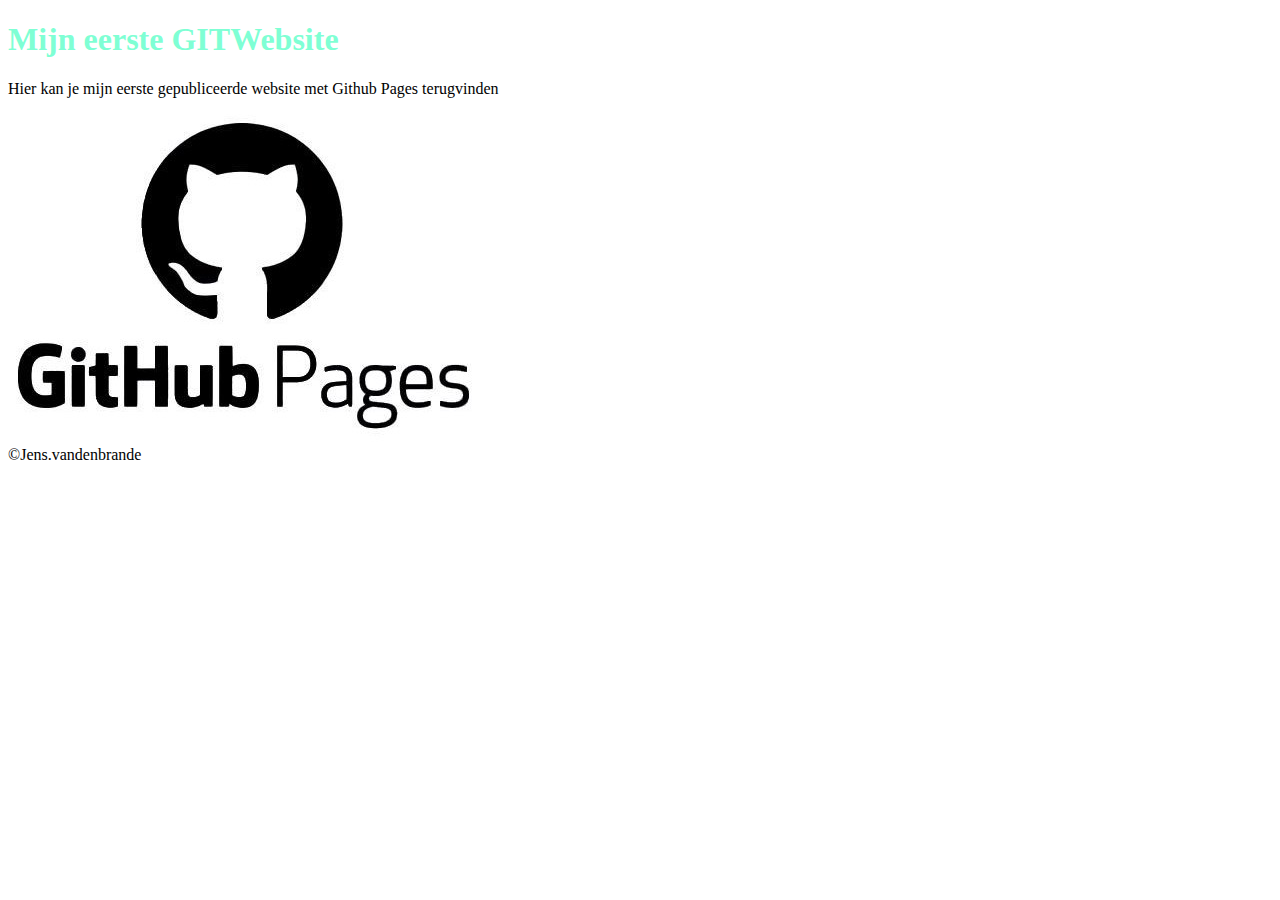
<file: EersteGitWebsite/index.html>
<!DOCTYPE html>
<html lang="en">
<head>
    <meta charset="UTF-8">
    <meta http-equiv="X-UA-Compatible" content="IE=edge">
    <meta name="viewport" content="width=device-width, initial-scale=1.0">
    <title>GitWebsite</title>
    <link rel="stylesheet" href="opmaak.css">
</head>
<body>
    <header>
        <h1>Mijn eerste GITWebsite</h1>
    </header>
    <article>
        <section>
            <p>Hier kan je mijn eerste gepubliceerde website met Github Pages terugvinden</p>
            <img src="Afbeeldingen/GitHubPages.jpeg" alt="Github foto">
        </section>
    </article>
   <footer>©Jens.vandenbrande</footer>
</body>
</html>
</file>
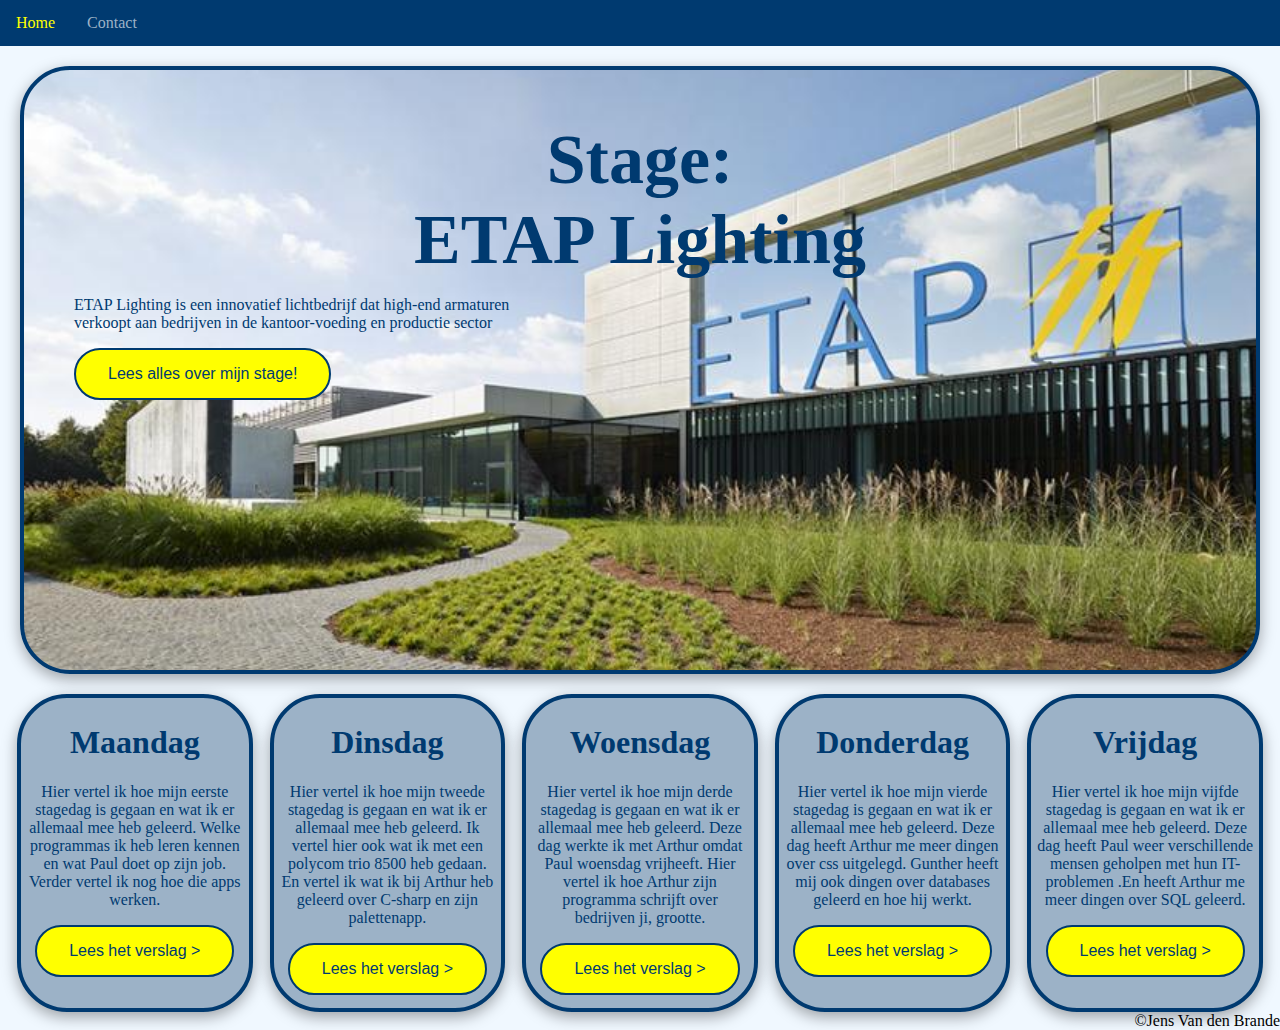
<file: JensVdB_Dagverslagen/index.html>
<!DOCTYPE html>
<html lang="nl">
  <head>
    <meta charset="UTF-8" />
    <meta http-equiv="X-UA-Compatible" content="IE=edge" />
    <meta name="viewport" content="width=device-width, initial-scale=1.0" />
    <title>Dagverslagen Jens</title>
    <link rel="stylesheet" href="opmaakdag.css" />
  </head>

  <body>
    <ul>
      <li><a class="active" href="index.html">Home</a></li>
      <li><a href="contact.html">Contact</a></li>
    </ul>

    <div id="hero">
      <h1 id="heroText">Stage:<br />ETAP Lighting</h1>
      <p id="heroParagraph">
        ETAP Lighting is een innovatief lichtbedrijf dat high-end armaturen<br />
        verkoopt aan bedrijven in de kantoor-voeding en productie sector
      </p>
      <button class="CardButton" onclick="location.href = 'maandag.html';">
        Lees alles over mijn stage!
      </button>
    </div>

    <div style="display: flex; justify-content: space-evenly;margin-top: 20px;">
      <div class="CardContainer">
        <h1 class="CardText">Maandag</h1>
        <p class="CardText">
          Hier vertel ik hoe mijn eerste stagedag is gegaan en wat ik er allemaal mee heb geleerd. 
          Welke programmas ik heb leren kennen en wat Paul doet op zijn job. Verder vertel ik nog hoe die apps werken.
        
        </p>
        <button class="CardButton" onclick="location.href = 'maandag.html';">
          Lees het verslag >
        </button>
      </div>

      <div class="CardContainer">
        <h1 class="CardText">Dinsdag</h1>
        <p class="CardText">
          Hier vertel ik hoe mijn tweede stagedag is gegaan en wat ik er allemaal mee heb geleerd.
          Ik vertel hier ook wat ik met een polycom trio 8500 heb gedaan. En vertel ik wat ik bij Arthur heb geleerd over C-sharp en zijn palettenapp.
        </p>
        <button class="CardButton" onclick="location.href = 'dinsdag.html';">
          Lees het verslag >
        </button>
      </div>

      <div class="CardContainer">
        <h1 class="CardText">Woensdag</h1>
        <p class="CardText">
            Hier vertel ik hoe mijn derde stagedag is gegaan en wat ik er allemaal mee heb geleerd. Deze dag werkte ik met Arthur omdat Paul woensdag vrijheeft. 
            Hier vertel ik hoe Arthur zijn programma schrijft over bedrijven ji, grootte.
        </p>
        <button class="CardButton" onclick="location.href = 'woensdag.html';">
          Lees het verslag >
        </button>
      </div>

      <div class="CardContainer">
        <h1 class="CardText">Donderdag</h1>
        <p class="CardText">
            Hier vertel ik hoe mijn vierde stagedag is gegaan en wat ik er allemaal mee heb geleerd. Deze dag heeft Arthur me meer dingen over css uitgelegd. Gunther heeft mij ook dingen over databases geleerd en hoe hij werkt.
        </p>
        <button class="CardButton" onclick="location.href = 'donderdag.html';">
          Lees het verslag >
        </button>
      </div>

      <div class="CardContainer">
        <h1 class="CardText">Vrijdag</h1>
        <p class="CardText">
            Hier vertel ik hoe mijn vijfde stagedag is gegaan en wat ik er allemaal mee heb geleerd. Deze dag heeft Paul weer verschillende mensen geholpen met hun IT-problemen
            .En heeft Arthur me meer dingen over SQL geleerd.
        </p>
        <button class="CardButton" onclick="location.href = 'vrijdag.html';">
          Lees het verslag >
        </button>
      </div>
    </div>
    <footer>©Jens Van den Brande</footer>
  </body>

  
</html>
</file>
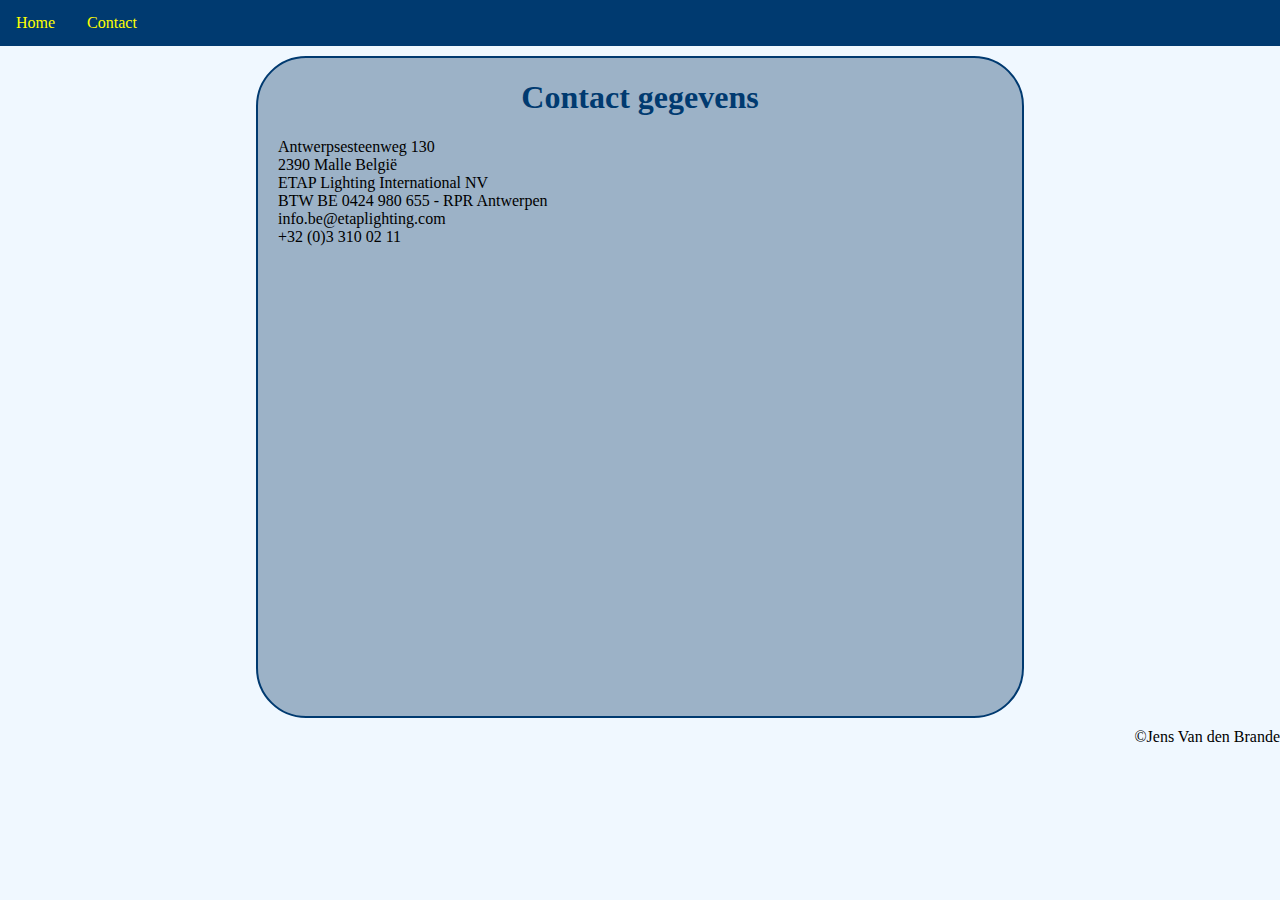
<file: JensVdB_Dagverslagen/contact.html>
<!DOCTYPE html>
<html lang="en">
<head>
    <meta charset="UTF-8">
    <meta http-equiv="X-UA-Compatible" content="IE=edge">
    <meta name="viewport" content="width=device-width, initial-scale=1.0">
    <title>Contact</title>
    <link rel="stylesheet" href="opmaakdag.css">
</head>
<body>
    <ul>
        <li><a href="index.html">Home</a></li>
        <li><a class = "active" href="contact.html">Contact</a></li>
      </ul>
    <article>
        <h1>Contact gegevens</h1>
        <p>Antwerpsesteenweg 130</br>
            2390 Malle
            België</br>
            ETAP Lighting International NV</br>
            BTW BE 0424 980 655 - RPR Antwerpen</br>
            info.be@etaplighting.com</br>
            +32 (0)3 310 02 11</p>

        <iframe src="https://www.google.com/maps/embed?pb=!1m18!1m12!1m3!1d1713.7793855799325!2d4.7107963193272955!3d51.29882611094699!2m3!1f0!2f0!3f0!3m2!1i1024!2i768!4f13.1!3m3!1m2!1s0x47c6aa5e6ccbfd3b%3A0x95012e62f7b5d3fa!2sETAP%20Lighting%20International!5e0!3m2!1snl!2sbe!4v1674076544547!5m2!1snl!2sbe" width="600" height="450" style="border:0;" allowfullscreen="" loading="lazy" referrerpolicy="no-referrer-when-downgrade"></iframe>
    </article>
    <footer>©Jens Van den Brande</footer>
</body>
</html>
</file>
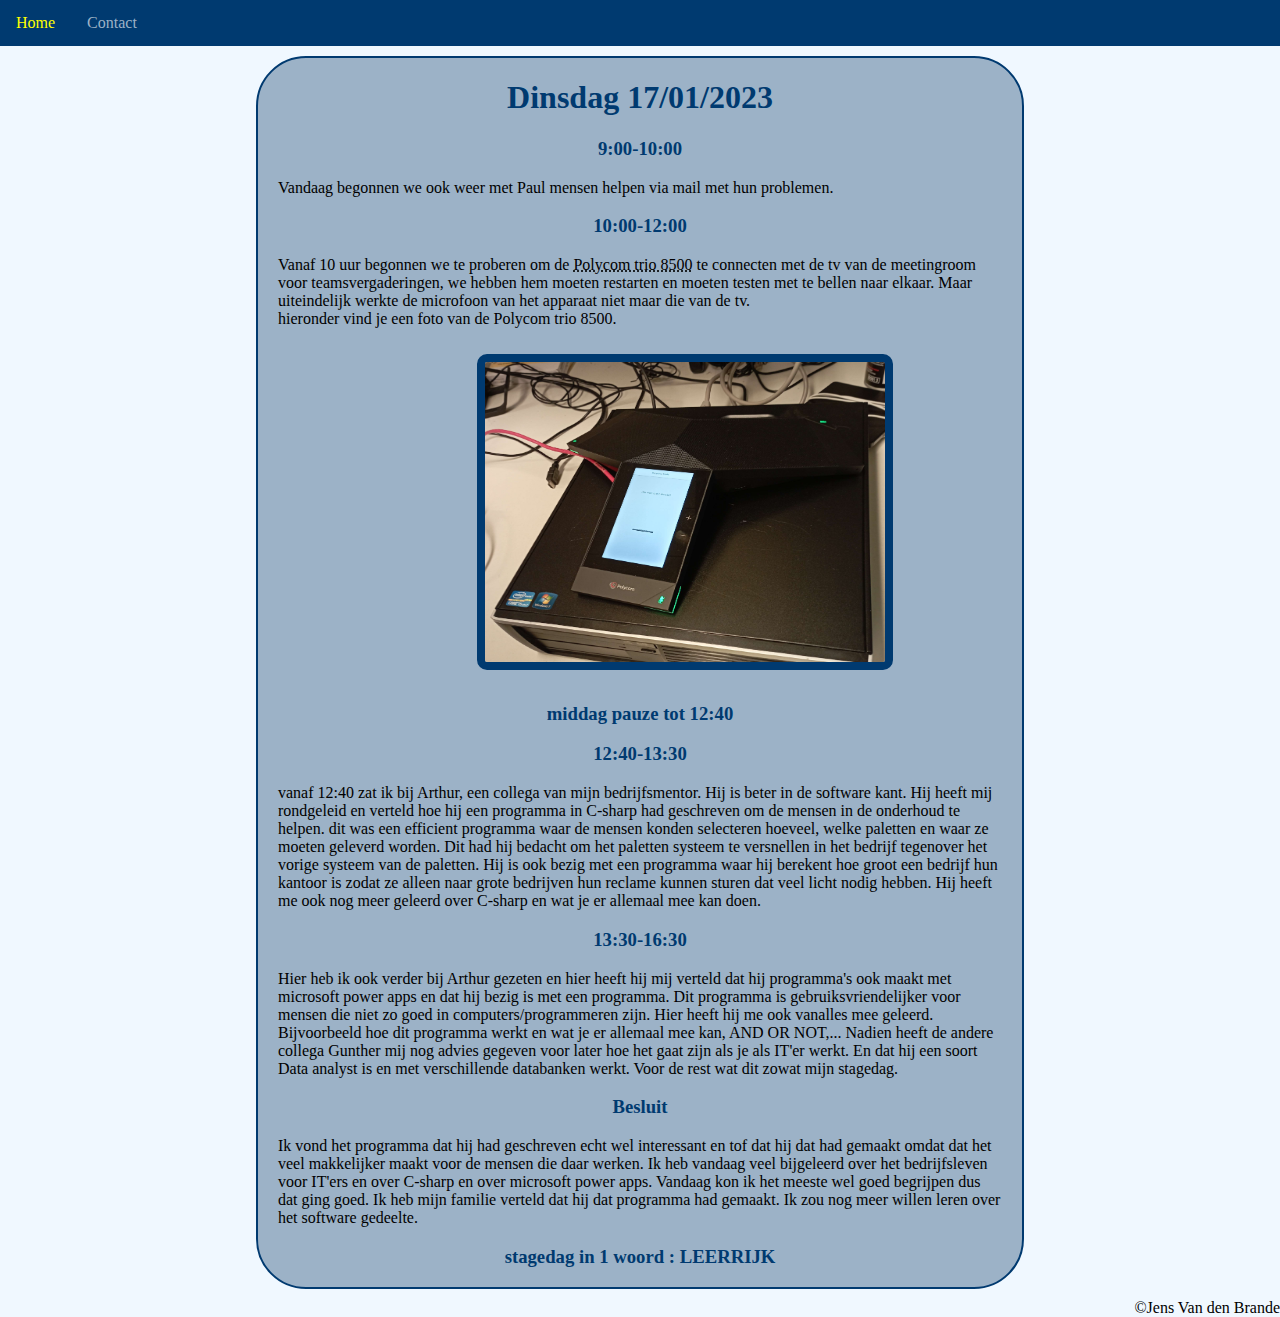
<file: JensVdB_Dagverslagen/dinsdag.html>
<!DOCTYPE html>
<html lang="en">
<head>
    <meta charset="UTF-8">
    <meta http-equiv="X-UA-Compatible" content="IE=edge">
    <meta name="viewport" content="width=device-width, initial-scale=1.0">
    <title>Dinsdag</title>
    <link rel="stylesheet" href="opmaakdag.css">
</head>
<body>
    
    <ul>
        <li><a href="index.html">Home</a></li>
        <li><a href="contact.html">Contact</a></li>
      </ul>
     
    <article>
    <h1>Dinsdag 17/01/2023</h1>

    <h3>9:00-10:00</h3>
    <p>Vandaag begonnen we ook weer met Paul mensen helpen via mail met hun problemen.</p>
    <h3>10:00-12:00</h3>
    <p>Vanaf 10 uur begonnen we te proberen om de <abbr title = "Een geluids/spreek apparaat dat je kan gebruiken voor meetings in een bedrijf(teams)">Polycom trio 8500</abbr> te connecten met de tv van de meetingroom voor teamsvergaderingen, we hebben hem moeten restarten en moeten testen met te bellen naar elkaar. Maar uiteindelijk werkte de microfoon van het apparaat niet maar die van de tv.
    </br> hieronder vind je een foto van de Polycom trio 8500.
    </p>

    <p>
    <img class="Foto" src="Stagedag2.png" alt="Foto van de Polycom trio 8500" height="300" width="400">
    </p>
    <h3>middag pauze tot 12:40</h3>

    <h3>12:40-13:30</h3>
    <p>
    vanaf 12:40 zat ik bij Arthur, een collega van mijn bedrijfsmentor. Hij is beter in de software kant. Hij heeft mij rondgeleid en verteld hoe hij een programma in C-sharp had geschreven om de mensen in de onderhoud te helpen.
    dit was een efficient programma waar de mensen konden selecteren hoeveel, welke paletten en waar ze moeten geleverd worden. Dit had hij bedacht om het paletten systeem te versnellen in het bedrijf tegenover het vorige systeem van de paletten.
    Hij is ook bezig met een programma waar hij berekent hoe groot een bedrijf hun kantoor is zodat ze alleen naar grote bedrijven hun reclame kunnen sturen dat veel licht nodig hebben.
    Hij heeft me ook nog meer geleerd over C-sharp en wat je er allemaal mee kan doen.
    </p>
    <h3>13:30-16:30</h3>
    <p>Hier heb ik ook verder bij Arthur gezeten en hier heeft hij mij verteld dat hij programma's ook maakt met microsoft power apps en dat hij bezig is met een programma. Dit programma is gebruiksvriendelijker voor mensen die niet zo goed in computers/programmeren zijn.
        Hier heeft hij me ook vanalles mee geleerd. Bijvoorbeeld hoe dit programma werkt en wat je er allemaal mee kan, AND OR NOT,... Nadien heeft de andere collega Gunther mij nog advies gegeven voor later hoe het gaat zijn als je als IT'er werkt.
        En dat hij een soort Data analyst is en met verschillende databanken werkt. Voor de rest wat dit zowat mijn stagedag.
    </p>

    <h3>Besluit</h3>

    <p>Ik vond het programma dat hij had geschreven echt wel interessant en tof dat hij dat had gemaakt omdat dat het veel makkelijker maakt voor de mensen die daar werken. Ik heb vandaag veel bijgeleerd over het bedrijfsleven voor IT'ers en over C-sharp en over microsoft power apps. Vandaag kon ik het meeste wel goed begrijpen dus dat ging goed. Ik heb mijn familie verteld dat hij dat programma had gemaakt.
    Ik zou nog meer willen leren over het software gedeelte.
    </p>

    <h3>stagedag in 1 woord : LEERRIJK</h3>
</article>
<footer>©Jens Van den Brande</footer>
</body>
</html>
</file>
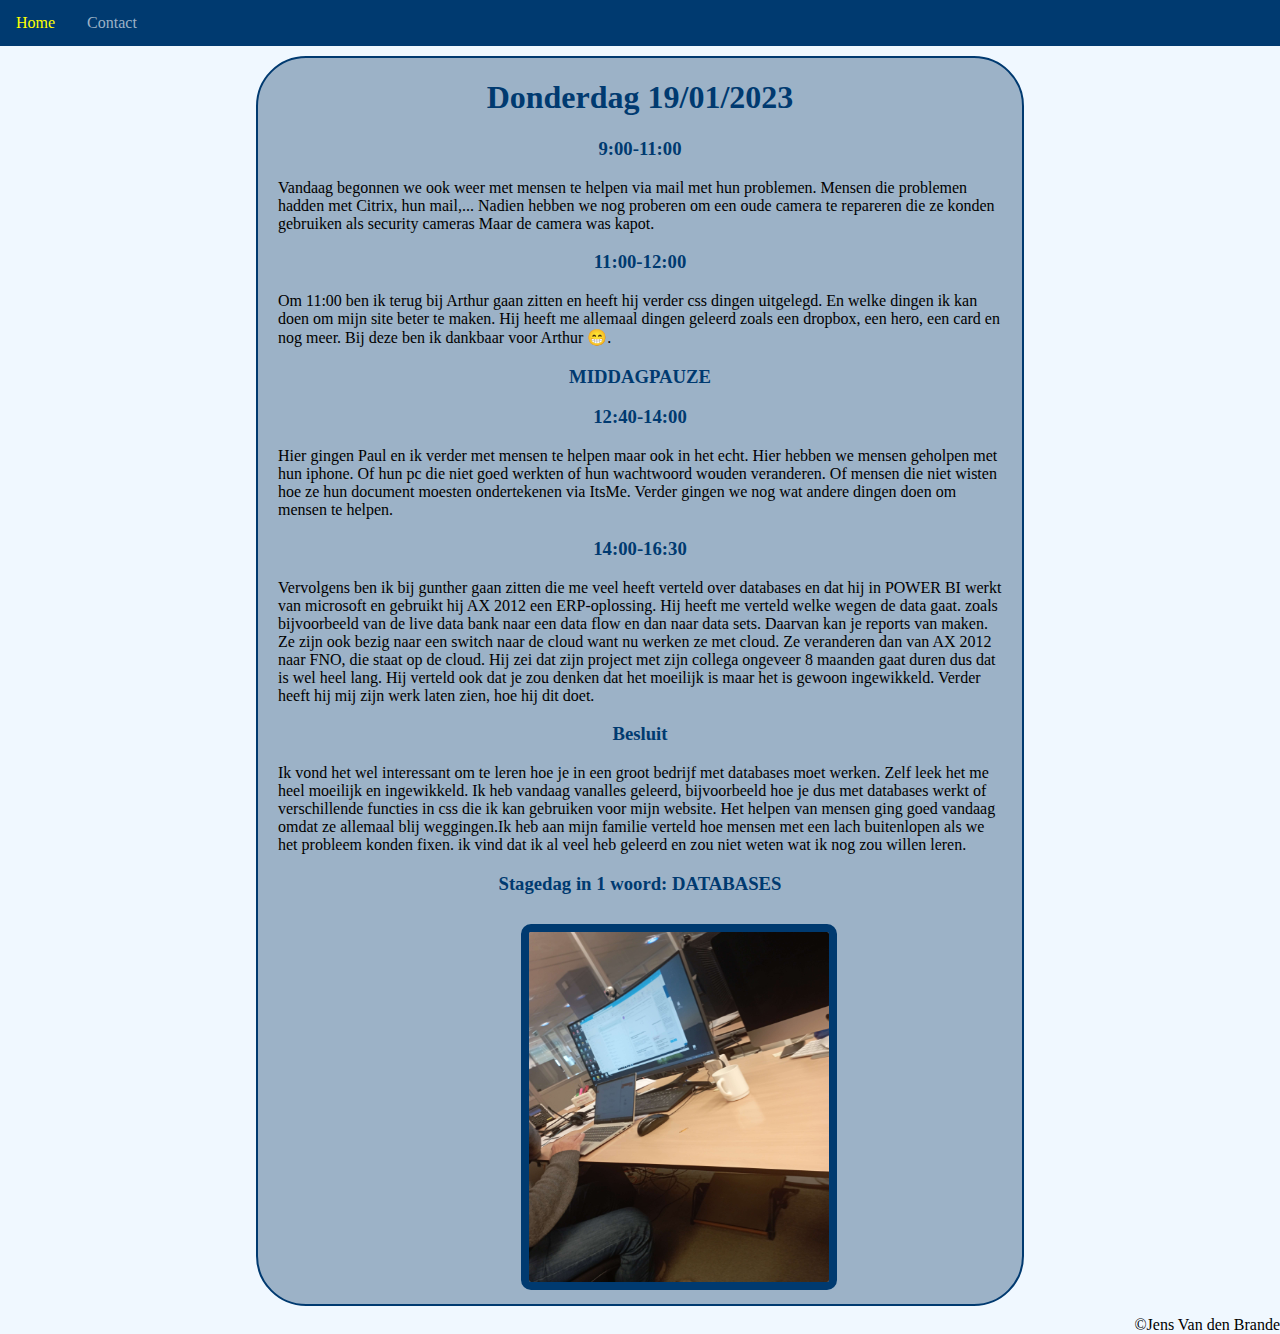
<file: JensVdB_Dagverslagen/donderdag.html>
<!DOCTYPE html>
<html lang="en">
<head>
    <meta charset="UTF-8">
    <meta http-equiv="X-UA-Compatible" content="IE=edge">
    <meta name="viewport" content="width=device-width, initial-scale=1.0">
    <title>Donderdag</title>
    <link rel="stylesheet" href="opmaakdag.css">
</head>
<body>
    <ul>
        <li><a href="index.html">Home</a></li>
        <li><a href="contact.html">Contact</a></li>
      </ul>

    <article>
        <h1>Donderdag 19/01/2023</h1>

        <h3>9:00-11:00</h3>
        <p>Vandaag begonnen we ook weer met mensen te helpen via mail met hun problemen. Mensen die problemen hadden met Citrix, hun mail,... Nadien hebben we nog proberen om een oude camera te repareren die ze konden gebruiken als security cameras
        Maar de camera was kapot. </p>
        <h3>11:00-12:00</h3>
        <p>Om 11:00 ben ik terug bij Arthur gaan zitten en heeft hij verder css dingen uitgelegd. En welke dingen ik kan doen om mijn site beter te maken. Hij heeft me allemaal dingen geleerd zoals een dropbox, een hero, een card en nog meer.
        Bij deze ben ik dankbaar voor Arthur 😁.
        </p>
        <h3>MIDDAGPAUZE</h3>
        <h3>12:40-14:00</h3>
        <p>Hier gingen Paul en ik verder met mensen te helpen maar ook in het echt. Hier hebben we mensen geholpen met hun iphone. Of hun pc die niet goed werkten of hun wachtwoord wouden veranderen. Of mensen die niet wisten hoe ze hun document moesten ondertekenen via ItsMe.
        Verder gingen we nog wat andere dingen doen om mensen te helpen.
        </p>
        <h3>14:00-16:30</h3>
        <p>Vervolgens ben ik bij gunther gaan zitten die me veel heeft verteld over databases en dat hij in POWER BI werkt van microsoft en gebruikt hij AX 2012 een ERP-oplossing. Hij heeft me verteld welke wegen de data gaat. zoals bijvoorbeeld van de live data bank naar een data flow en dan naar data sets. Daarvan kan je reports van maken.
        Ze zijn ook bezig naar een switch naar de cloud want nu werken ze met cloud. Ze veranderen dan van AX 2012 naar FNO, die staat op de cloud. Hij zei dat zijn project met zijn collega ongeveer 8 maanden gaat duren dus dat is wel heel lang. Hij verteld ook dat je zou denken dat het moeilijk is maar het is gewoon ingewikkeld.
        Verder heeft hij mij zijn werk laten zien, hoe hij dit doet.
        </p>

        <h3>Besluit</h3>
        <p>Ik vond het wel interessant om te leren hoe je in een groot bedrijf met databases moet werken. Zelf leek het me heel moeilijk en ingewikkeld. Ik heb vandaag vanalles geleerd, bijvoorbeeld hoe je dus met databases werkt of verschillende functies in css die ik kan gebruiken voor mijn website. Het helpen van mensen ging goed vandaag omdat ze allemaal blij weggingen.Ik heb aan mijn familie verteld hoe mensen met een lach buitenlopen als we het probleem konden fixen.
        ik vind dat ik al veel heb geleerd en zou niet weten wat ik nog zou willen leren. </p>
        <h3>Stagedag in 1 woord: DATABASES</h3>
        <img id="Foto" src="Stagedag4.jpg" alt="Foto waar we iemand helpen" height="350" width="300">
    </article>
    
    <footer>©Jens Van den Brande</footer>
</body>
</html>
</file>
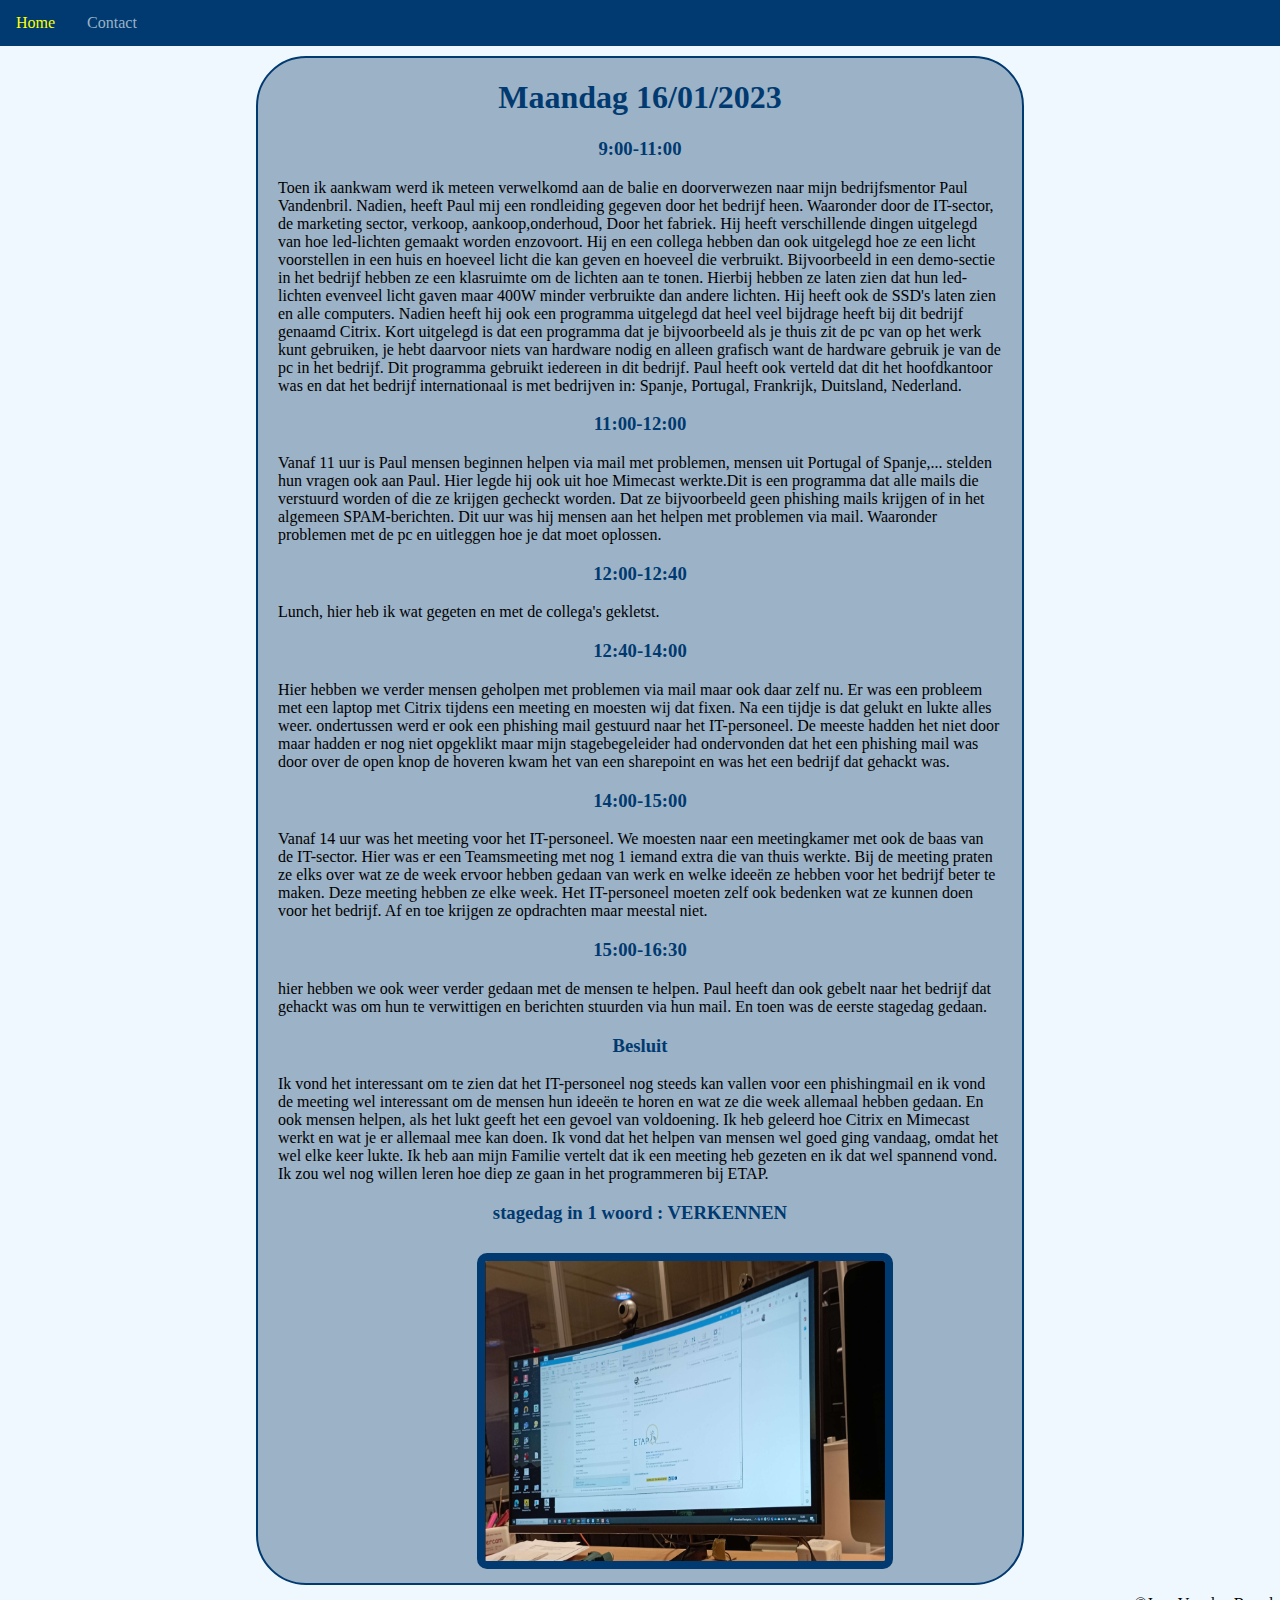
<file: JensVdB_Dagverslagen/maandag.html>
<!DOCTYPE html>
<html lang="en">
<head>
    <meta charset="UTF-8">
    <meta http-equiv="X-UA-Compatible" content="IE=edge">
    <meta name="viewport" content="width=device-width, initial-scale=1.0">
    <title>Maandag</title>
    <link rel="stylesheet" href="opmaakdag.css">
</head>
<body>
    
    <ul>
        <li><a href="index.html">Home</a></li>
        <li><a href="contact.html">Contact</a></li>
      </ul>       
             
    <article>
    
        <h1>Maandag 16/01/2023</h1>

    <h3>9:00-11:00</h3>

    <p>Toen ik aankwam werd ik meteen verwelkomd aan de balie en doorverwezen naar mijn bedrijfsmentor Paul Vandenbril. Nadien, heeft Paul mij een rondleiding gegeven door het bedrijf heen. Waaronder door de IT-sector, de marketing sector, verkoop, aankoop,onderhoud, Door het fabriek.
    Hij heeft verschillende dingen uitgelegd van hoe led-lichten gemaakt worden enzovoort. Hij en een collega hebben dan ook uitgelegd hoe ze een licht voorstellen in een huis en hoeveel licht die kan geven en hoeveel die verbruikt.
    Bijvoorbeeld in een demo-sectie in het bedrijf hebben ze een klasruimte om de lichten aan te tonen. Hierbij hebben ze laten zien dat hun led-lichten evenveel licht gaven maar 400W minder verbruikte dan andere lichten.
    Hij heeft ook de SSD's laten zien en alle computers. Nadien heeft hij ook een programma uitgelegd dat heel veel bijdrage heeft bij dit bedrijf genaamd Citrix. Kort uitgelegd is dat een programma dat je bijvoorbeeld als je thuis zit de pc van op het werk kunt gebruiken, je hebt daarvoor niets van hardware nodig en alleen grafisch want de hardware gebruik je van de pc in het bedrijf.
    Dit programma gebruikt iedereen in dit bedrijf. Paul heeft ook verteld dat dit het hoofdkantoor was en dat het bedrijf internationaal is met bedrijven in: Spanje, Portugal, Frankrijk, Duitsland, Nederland.
    </p>

    <h3>11:00-12:00</h3>
    <p>Vanaf 11 uur is Paul mensen beginnen helpen via mail met problemen, mensen uit Portugal of Spanje,... stelden hun vragen ook aan Paul. Hier legde hij ook uit hoe Mimecast werkte.Dit is een programma dat alle mails die verstuurd worden of die ze krijgen gecheckt worden. Dat ze bijvoorbeeld geen phishing mails krijgen of in het algemeen SPAM-berichten.
    Dit uur was hij mensen aan het helpen met problemen via mail. Waaronder problemen met de pc en uitleggen hoe je dat moet oplossen.
    </p>
  
    <h3>12:00-12:40</h3>

    <p>Lunch, hier heb ik wat gegeten en met de collega's gekletst.</p>

    <h3>12:40-14:00</h3>

    <p>Hier hebben we verder mensen geholpen met problemen via mail maar ook daar zelf nu. Er was een probleem met een laptop met Citrix tijdens een meeting en moesten wij dat fixen. Na een tijdje is dat gelukt en lukte alles weer.
    ondertussen werd er ook een phishing mail gestuurd naar het IT-personeel. De meeste hadden het niet door maar hadden er nog niet opgeklikt maar mijn stagebegeleider had ondervonden dat het een phishing mail was door over de open knop de hoveren kwam het van een sharepoint
    en was het een bedrijf dat gehackt was.
    </p>

    <h3>14:00-15:00</h3>

    <p>Vanaf 14 uur was het meeting voor het IT-personeel. We moesten naar een meetingkamer met ook de baas van de IT-sector. Hier was er een Teamsmeeting met nog 1 iemand extra die van thuis werkte. Bij de meeting praten ze elks over wat ze de week ervoor hebben gedaan van werk en welke ideeën ze hebben voor het bedrijf beter te maken. Deze meeting hebben ze elke week.
        Het IT-personeel moeten zelf ook bedenken wat ze kunnen doen voor het bedrijf. Af en toe krijgen ze opdrachten maar meestal niet.
    </p>

     <h3>15:00-16:30</h3>
     <p>hier hebben we ook weer verder gedaan met de mensen te helpen. Paul heeft dan ook gebelt naar het bedrijf dat gehackt was om hun te verwittigen en berichten stuurden via hun mail.
        En toen was de eerste stagedag gedaan.
     </p>

    <h3>Besluit</h3>
    <p>Ik vond het interessant om te zien dat het IT-personeel nog steeds kan vallen voor een phishingmail en ik vond de meeting wel interessant om de mensen hun ideeën te horen en wat ze die week allemaal hebben gedaan. En ook mensen helpen, als het lukt geeft het een gevoel van voldoening.
    Ik heb geleerd hoe Citrix en Mimecast werkt en wat je er allemaal mee kan doen. Ik vond dat het helpen van mensen wel goed ging vandaag, omdat het wel elke keer lukte. Ik heb aan mijn Familie vertelt dat ik een meeting heb gezeten en ik dat wel spannend vond. Ik zou wel nog willen leren hoe diep ze gaan in het programmeren bij ETAP.
    </p>

    <h3>stagedag in 1 woord : VERKENNEN</h3>
    <img class="Foto" src="Stagedag1.png" alt ="Foto van mail" height="300"width="400">
    </article>
  
        
    <footer>©Jens Van den Brande</footer>
</body>


</footer>
</html>
</file>
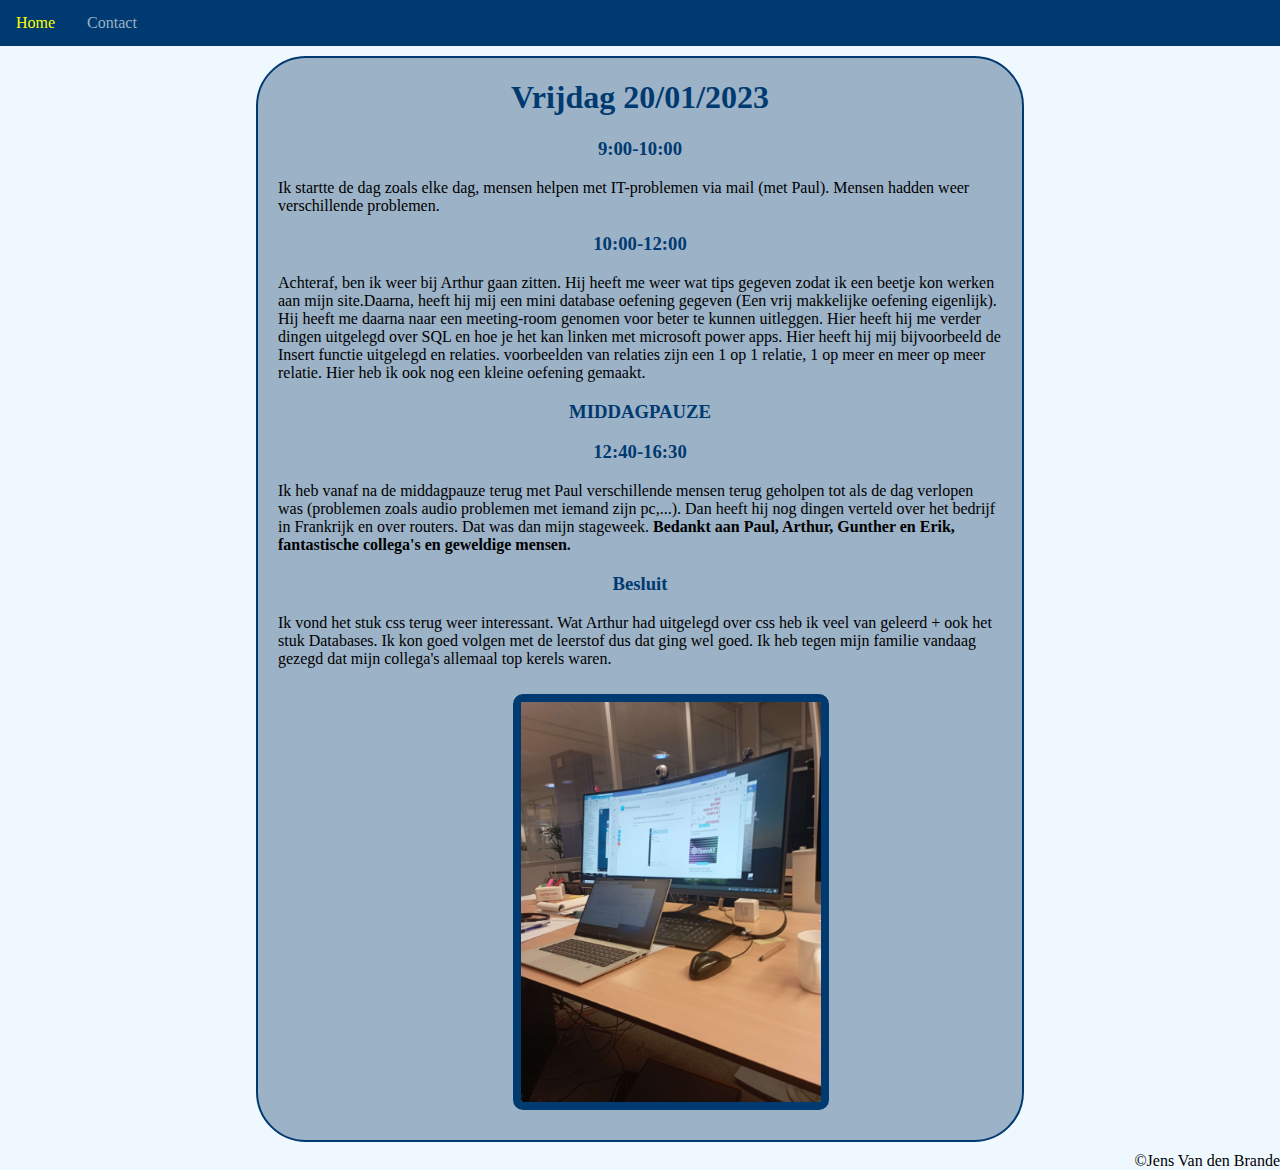
<file: JensVdB_Dagverslagen/vrijdag.html>
<!DOCTYPE html>
<html lang="en">
<head>
    <meta charset="UTF-8">
    <meta http-equiv="X-UA-Compatible" content="IE=edge">
    <meta name="viewport" content="width=device-width, initial-scale=1.0">
    <title>Vrijdag</title>
    <link rel="stylesheet" href="opmaakdag.css">
</head>
<body>
    <ul>
        <li><a href="index.html">Home</a></li>
        <li><a href="contact.html">Contact</a></li>
      </ul>
    <article>
        <h1>Vrijdag 20/01/2023</h1>
        <h3>9:00-10:00</h3>
        <p>Ik startte de dag zoals elke dag, mensen helpen met IT-problemen via mail (met Paul). Mensen hadden weer verschillende problemen.</p>
        <h3>10:00-12:00</h3>
        <p>Achteraf, ben ik weer bij Arthur gaan zitten. Hij heeft me weer wat tips gegeven zodat ik een beetje kon werken aan mijn site.Daarna, heeft hij mij een mini database oefening gegeven (Een vrij makkelijke oefening eigenlijk). 
        Hij heeft me daarna naar een meeting-room genomen voor beter te kunnen uitleggen. Hier heeft hij me verder dingen uitgelegd over SQL en hoe je het kan linken met microsoft power apps.
        Hier heeft hij mij bijvoorbeeld de Insert functie uitgelegd en relaties. voorbeelden van relaties zijn een 1 op 1 relatie, 1 op meer en meer op meer relatie. Hier heb ik ook nog een kleine oefening gemaakt.

        </p>
        <h3>MIDDAGPAUZE</h3>
        <h3>12:40-16:30</h3>
        <p>Ik heb vanaf na de middagpauze terug met Paul verschillende mensen terug geholpen tot als de dag verlopen was (problemen zoals audio problemen met iemand zijn pc,...). Dan heeft hij nog dingen verteld over het bedrijf in Frankrijk en over routers.
        Dat was dan mijn stageweek. <b>Bedankt aan Paul, Arthur, Gunther en Erik, fantastische collega's en geweldige mensen.</b>
        <h3>Besluit</h3>
         <p>Ik vond het stuk css terug weer interessant. Wat Arthur had uitgelegd over css heb ik veel van geleerd + ook het stuk Databases. Ik kon goed volgen met de leerstof dus dat ging wel goed.
            Ik heb tegen mijn familie vandaag gezegd dat mijn collega's allemaal top kerels waren.
         </p>
        <img id="foto2" src="Stagedag5.jpg" alt="Foto waar we iemand helpen" height="400" width="300"> 
         </p>
        
    </article>
    <footer>©Jens Van den Brande</footer>
</body>
</html>
</file>
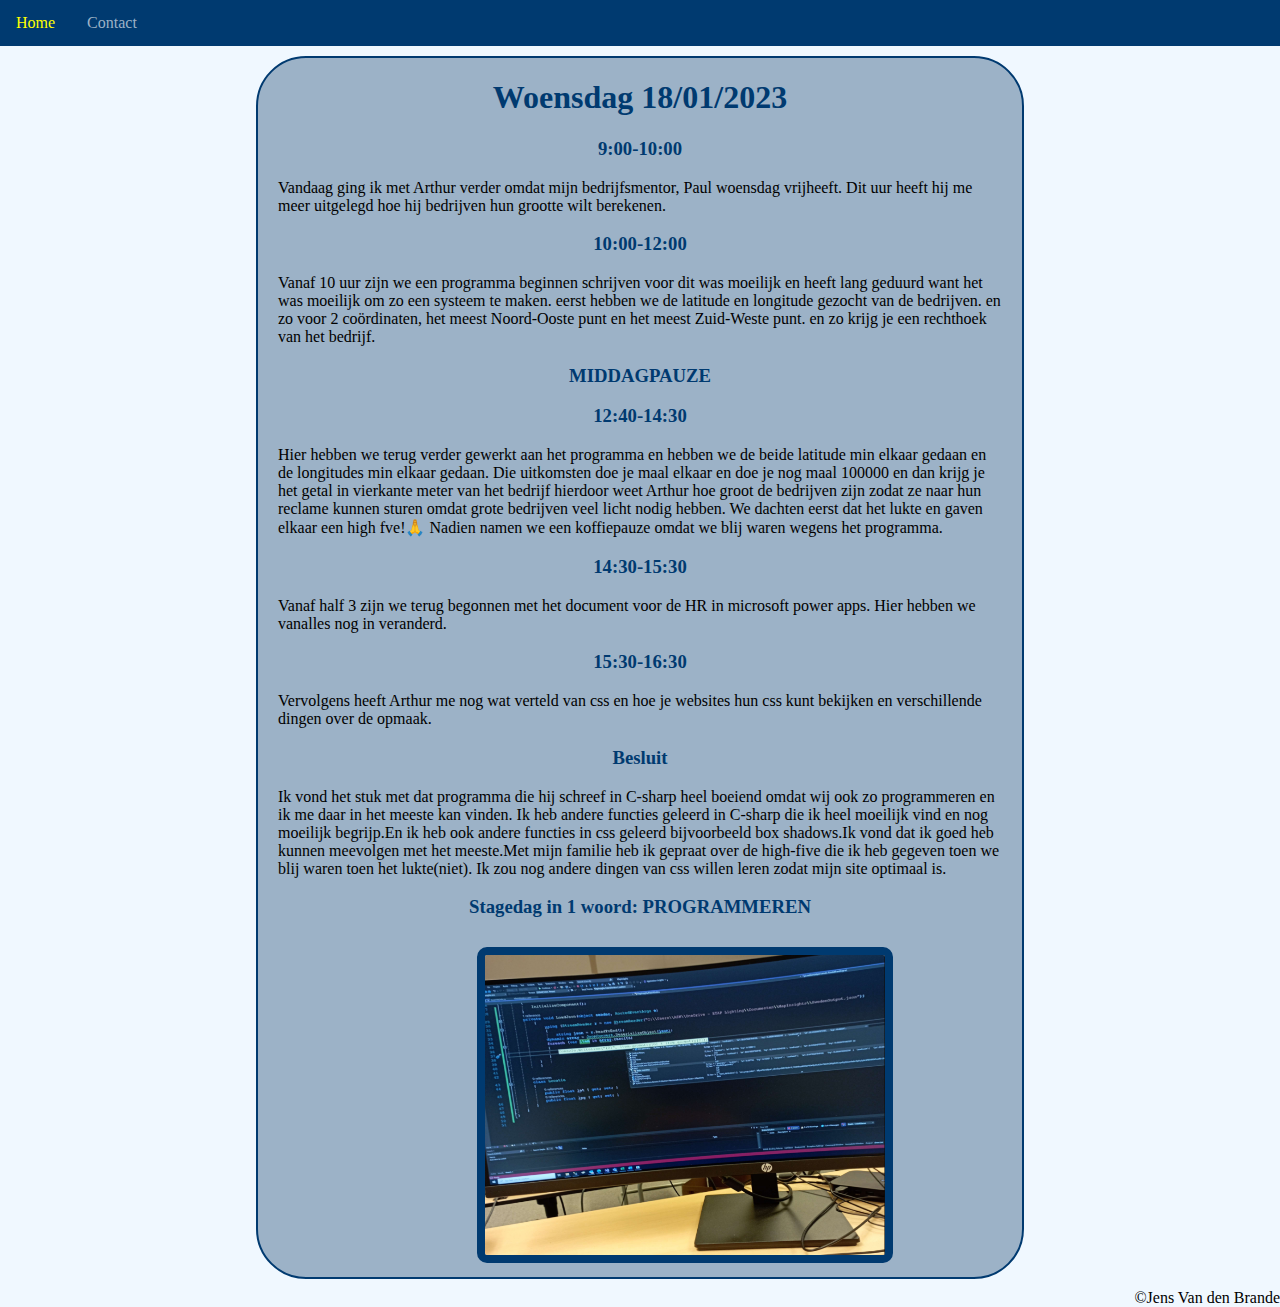
<file: JensVdB_Dagverslagen/woensdag.html>
<!DOCTYPE html>
<html lang="en">
<head>
    <meta charset="UTF-8">
    <meta http-equiv="X-UA-Compatible" content="IE=edge">
    <meta name="viewport" content="width=device-width, initial-scale=1.0">
    <title>Woensdag</title>
    <link rel="stylesheet" href="opmaakdag.css">
</head>
<body>
    <ul>
        <li><a href="index.html">Home</a></li>
        <li><a href="contact.html">Contact</a></li>
      </ul>
    <article>
        <h1>Woensdag 18/01/2023</h1>
    <h3>9:00-10:00</h3>
    <p>Vandaag ging ik met Arthur verder omdat mijn bedrijfsmentor, Paul woensdag vrijheeft. Dit uur heeft hij me meer uitgelegd hoe hij bedrijven hun grootte wilt berekenen.</p>
    <h3>10:00-12:00</h3>
    <p>Vanaf 10 uur zijn we een programma beginnen schrijven voor dit was moeilijk en heeft lang geduurd want het was moeilijk om zo een systeem te maken.
    eerst hebben we de latitude en longitude gezocht van de bedrijven. en zo voor 2 coördinaten, het meest Noord-Ooste punt en het meest Zuid-Weste punt. en zo krijg je een rechthoek van het bedrijf.
    </p>
    <h3>MIDDAGPAUZE</h3>
    <h3>12:40-14:30</h3>
    <p>Hier hebben we terug verder gewerkt aan het programma en hebben we de beide latitude min elkaar gedaan en de longitudes min elkaar gedaan. Die uitkomsten doe je maal elkaar en doe je nog maal 100000 en dan krijg je het getal in vierkante meter van het bedrijf
    hierdoor weet Arthur hoe groot de bedrijven zijn zodat ze naar hun reclame kunnen sturen omdat grote bedrijven veel licht nodig hebben. We dachten eerst dat het lukte en gaven elkaar een high fve!🙏 Nadien namen we een koffiepauze omdat we blij waren wegens het programma. 
    </p>
    <h3>14:30-15:30</h3>
    <p>Vanaf half 3 zijn we terug begonnen met het document voor de HR in microsoft power apps. Hier hebben we vanalles nog in veranderd.</p>
    <h3>15:30-16:30</h3>
    <p>Vervolgens heeft Arthur me nog wat verteld van css en hoe je websites hun css kunt bekijken en verschillende dingen over de opmaak.</p>
    <h3>Besluit</h3>
    <p>Ik vond het stuk met dat programma die hij schreef in C-sharp heel boeiend omdat wij ook zo programmeren en ik me daar in het meeste kan vinden. Ik heb andere functies geleerd in C-sharp die ik heel moeilijk vind en nog moeilijk begrijp.En ik heb ook andere functies in css geleerd bijvoorbeeld box shadows.Ik vond dat ik goed heb kunnen meevolgen met het meeste.Met mijn familie heb ik gepraat over de high-five die ik heb gegeven toen we blij waren toen het lukte(niet).
        Ik zou nog andere dingen van css willen leren zodat mijn site optimaal is.
    </p>
    <h3>Stagedag in 1 woord: PROGRAMMEREN</h3>
    <img class="Foto" src="Stagedag3.png" alt="Foto van visual studio" height="300" width="400">
    </article>
    
    <footer>©Jens Van den Brande</footer>
</body>
</html>
</file>
<file: EersteGitWebsite/opmaak.css>
h1{
    color: aquamarine;
}
</file>
<file: JensVdB_Dagverslagen/opmaakdag.css>
body {
    background-color: aliceblue; /* Green */
    margin: 0;
    
  }
  ul {
    list-style-type: none;
    margin: 0;
    padding: 0;
    overflow: hidden;
    background-color: #003a70;
  }
  nav{
    color: #9cb2c7;
  }
  li {
    float: left;
    color: #9cb2c7
  }
  
  li a {
    display: block;
    color: #9cb2c7;
    text-align: center;
    padding: 14px 16px;
    text-decoration: none;
  }
  .active,
  .btn:hover {
    color: yellow;
  }
  
 
  
  nav ul {
    padding: 0px;
    margin-left: auto;
    
  }
  nav div {
    display: flex;
  }
  
  #title {
    font-size: 20px;
    margin-top: 0;
  }
  
  nav a {
    color: #003a70;
    background-color: yell;
    border: solid 2px #003a70;
    border-radius: 10px;
    padding: 10px;
  }
  a:hover {
    color: yellow;
    background-color: #003a70;
  }
  article {
    margin-right: 40%;
  }
  header {
    text-align: center;
    background-color: yellow;
    margin-top: 20px;
    margin-bottom: 20px;
    margin-left: 17%;
    margin-right: 17%;
    padding: 5px 0px 5px 0px;
    color: #003a70;
    border-radius: 10px;
    border: solid 2px black;
  }
  footer {
    text-align: right;
  }
  
  #hero {
    border: solid 4px #003a70;
    padding: 50px;
    height: 500px;
    margin: 20px;
    margin-bottom: 10px;
    background-repeat: no-repeat;
    background-image: url("etapgebouw.jpg");
    background-size: cover;
    background-position: 100% 45%;  border-radius: 50px;
    box-shadow: rgba(0, 0, 0, 0.35) 0px 5px 15px;
  }
  
  #heroText {
    color: #003a70;
    font-family: Verdana;
    font-size: 70px;
    margin-bottom: 0px;
    margin-top: 0px;
  }
  
  #heroParagraph {
    color: #003a70;
    font-family: Verdana;
  }
  
  .CardContainer {
    background-color: #9cb2c7; /* Green */
    width: 17%;
    height: 300px;
    border: solid 4px #003a70;
    border-radius: 50px;
    padding: 5px;
    text-align: center;
    margin: 10;
    box-shadow: rgba(0, 0, 0, 0.35) 0px 5px 15px;
  }
  
  .CardButton {
    background-color: yellow; /* Green */
    border-radius: 50px;
    border: solid 2px #003a70;
    color: #003a70;
    padding: 15px 32px;
    text-align: center;
    text-decoration: none;
    display: inline-block;
    font-size: 16px;
    transition: 0.5s;
  }
  .CardButton:hover {
    background-color: #003a70;
    color: yellow;
    transition: 0.5s;
    cursor: pointer;
  }
  .CardText {
    color: #003a70;
  }
  article{
    margin-right: 20%;
    margin-left: 20%;
    background-color: #9cb2c7;
    border: solid 2px #003a70;
    padding-left: 20px;
    padding-right: 20px;
    margin-bottom: 10px;
    margin-top: 10px;
    border-radius: 50px;
  }
  h3{
    color: #003a70;
    text-align: center;
  }
  h1{
    color: #003a70;
    text-align: center;
  }
  .Foto{
    margin-top: 10px;
    margin-left: 27.5%;
    margin-bottom: 10px;
    border: solid 8px #003a70;
    border-radius: 10px;
  }
  #foto2
  {
    margin-top: 10px;
    margin-left: 32.5%;
    margin-bottom: 10px;
    border: solid 8px #003a70;
    border-radius: 10px;
  }
  #Foto{
    margin-top: 10px;
    margin-left: 33.5%;
    margin-bottom: 10px;
    border: solid 8px #003a70;
    border-radius: 10px;
  }
</file>
